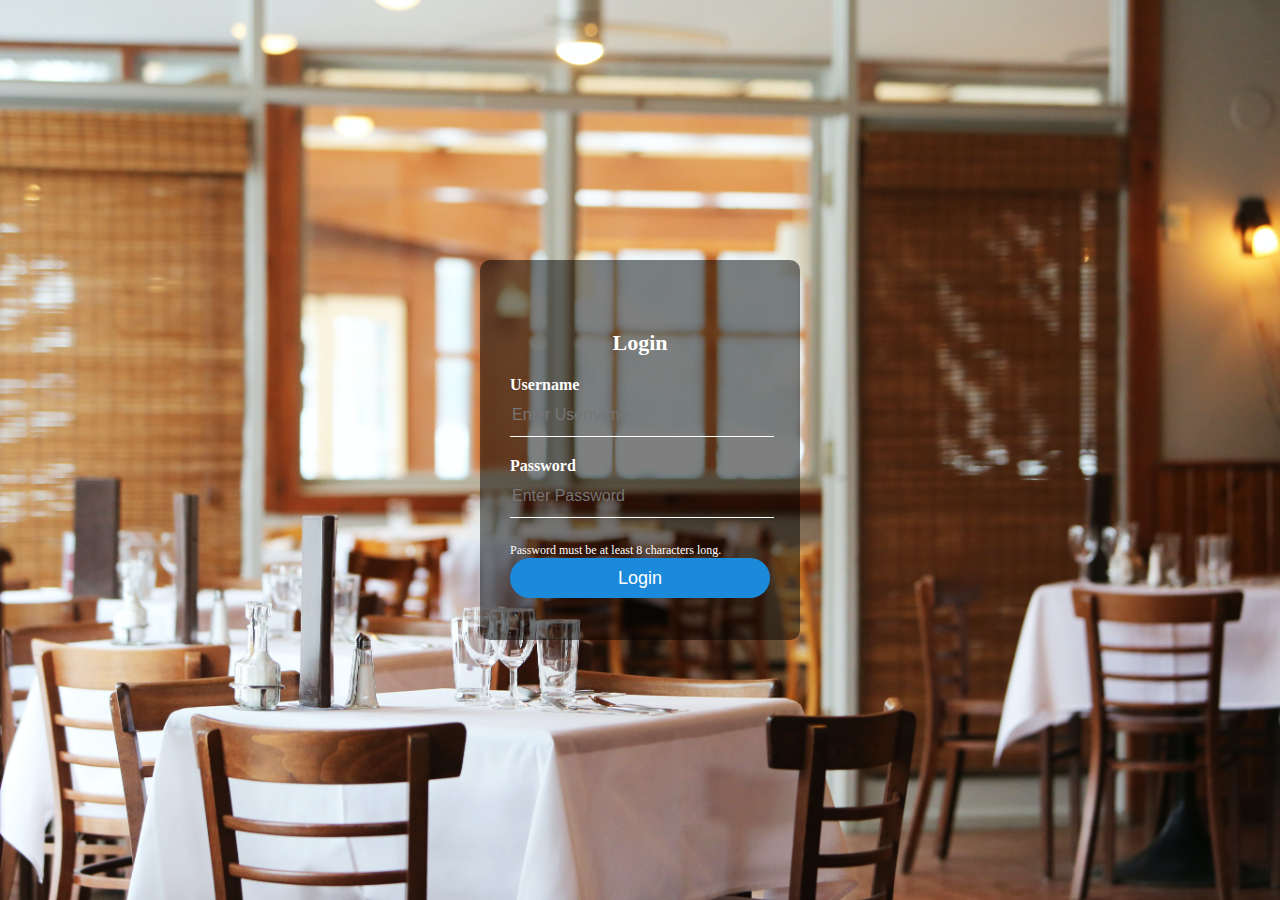
<file: index2.html>
<!DOCTYPE html>
<html>
<head>
	<title>Justforfoodies.com.login</title>
	<link rel="stylesheet" href="style2.css">
	<script src="login.js"></script>
</head>
<body>
	<div class="login-box">
		<h2>Login</h2>
		<form name = "myform" onsubmit="return validpassword()" action = "index.html"> 
			<p>Username</p>
			<input type="text" name="username" placeholder="Enter Username" required >
			<p>Password</p>
			<input type="password" name="password" placeholder="Enter Password" required >
			<div class="password-requirements">Password must be at least 8 characters long.</div>
			<input type="submit" name="submit" value="Login">
		</form>
	</div>
</body>
</html>
</file>
<file: style2.css>
body {
	background: url(images/backgroundimage.jpg) no-repeat center center fixed;
	background-size: cover;
}

.login-box {
	width: 320px;
	height: 380px;
	background: rgba(0, 0, 0, 0.5);
	color: #fff;
	top: 50%;
	left: 50%;
	position: absolute;
	transform: translate(-50%, -50%);
	box-sizing: border-box;
	padding: 70px 30px;
	border-radius: 10px;
}

h2 {
	margin: 0;
	padding: 0 0 20px;
	text-align: center;
	font-size: 22px;
}

.login-box p {
	margin: 0;
	padding: 0;
	font-weight: bold;
}

.login-box input {
	width: 100%;
	margin-bottom: 20px;
}

.login-box input[type="text"],
.login-box input[type="password"] {
	border: none;
	border-bottom: 1px solid #fff;
	background: transparent;
	outline: none;
	height: 40px;
	color: #fff;
	font-size: 16px;
}

.login-box input[type="submit"] {
	border: none;
	outline: none;
	height: 40px;
	background: #1c8adb;
	color: #fff;
	font-size: 18px;
	border-radius: 20px;
}

.password-requirements {
	font-size: 12px;
	margin-top: 5px;
}
</file>
